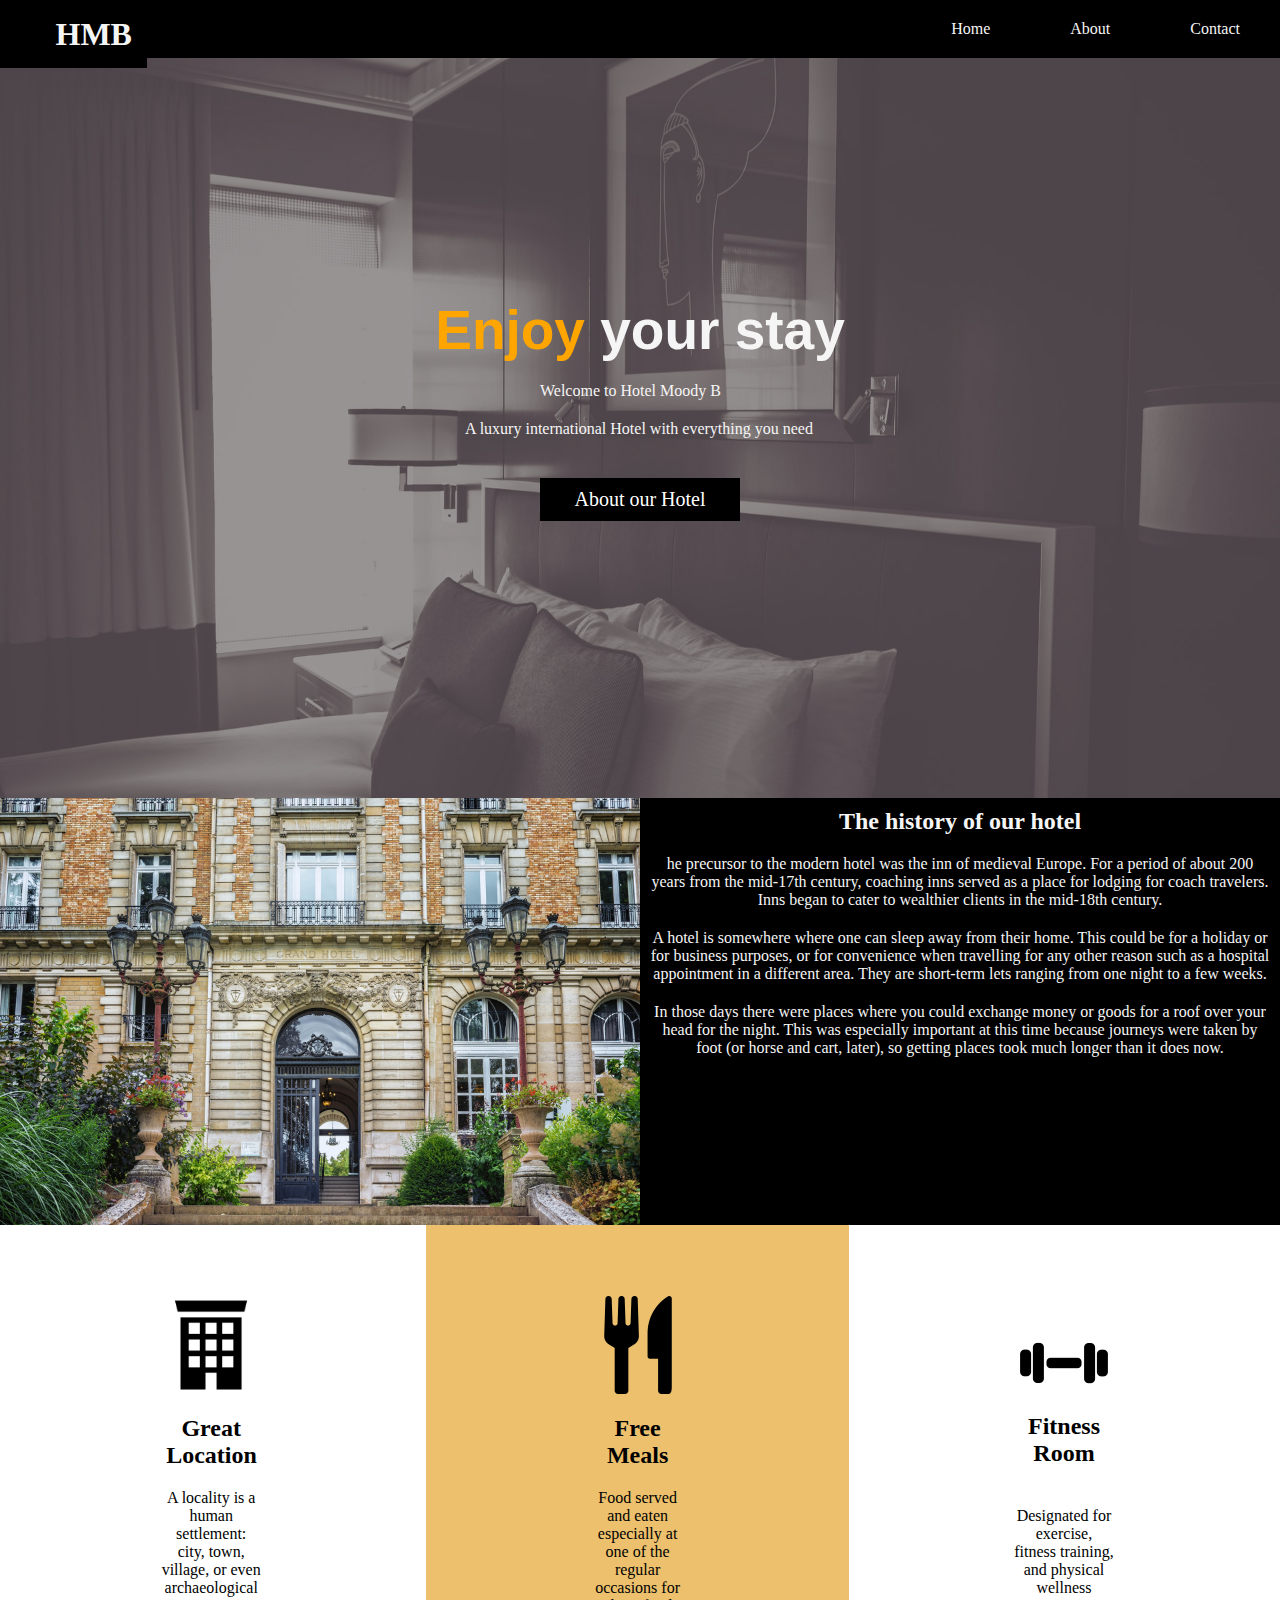
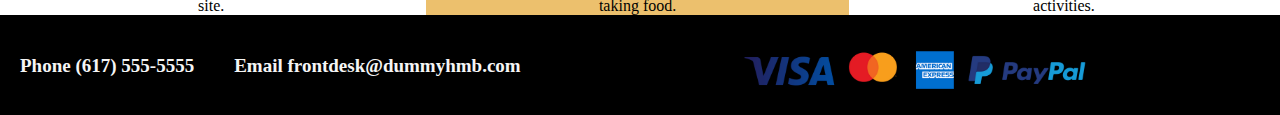
<file: index.html>
<!DOCTYPE html>
<html lang="en">
  <head>
    <meta charset="UTF-8" />
    <meta name="viewport" content="width=device-width, initial-scale=1.0" />
    <title>Hotel MB | Welcome</title>
    <link rel="stylesheet" href="navbar.css" />
    <link rel="stylesheet" href="main.css" />
  </head>
  <body>
    <header>
      <div>
        <nav id="navbar">
          <h1 id="logo"><a href="index.html">HMB</a></h1>
          <ul id="main-list">
            <li><a href="contact.html">Contact</a></li>

            <li><a href="about.html">About</a></li>
            <li><a href="index.html">Home</a></li>
          </ul>
        </nav>
      </div>
    </header>
    <main>
      <div id="showcase">
        <h1><span id="highlight">Enjoy</span> your stay</h1>
        <p id="firstp">Welcome to Hotel Moody B</p>
        <p id="secondp">
          A luxury international Hotel with everything you need
        </p>
        <a href="about.html" id="button">About our Hotel</a>
      </div>
      <section id="section-one">
        <div id="building-image">
          <img src="photo-1.jpg" alt="pic of a building" />
        </div>
        <div id="history">
          <h2>The history of our hotel</h2>
          <p class="historyp">
            he precursor to the modern hotel was the inn of medieval Europe. For
            a period of about 200 years from the mid-17th century, coaching inns
            served as a place for lodging for coach travelers. Inns began to
            cater to wealthier clients in the mid-18th century.
          </p>
          <p class="historyp">
            A hotel is somewhere where one can sleep away from their home. This
            could be for a holiday or for business purposes, or for convenience
            when travelling for any other reason such as a hospital appointment
            in a different area. They are short-term lets ranging from one night
            to a few weeks.
          </p>
          <p class="historyp">
            In those days there were places where you could exchange money or
            goods for a roof over your head for the night. This was especially
            important at this time because journeys were taken by foot (or horse
            and cart, later), so getting places took much longer than it does
            now.
          </p>
        </div>
      </section>
      <section>
        <div id="location">
          <img src="building-logo.png" alt="" />
          <h2 class="location-h1">Great Location</h2>
          <p class="locationp1">
            A locality is a human settlement: city, town, village, or even
            archaeological site.
          </p>
        </div>
        <div id="dining">
          <img src="dining.png" alt="" />
          <h2 class="dining-h1">Free Meals</h2>
          <p class="diningp1">
            Food served and eaten especially at one of the regular occasions for
            taking food.
          </p>
        </div>
        <div id="fitness">
          <img src="weights.png" alt="" />
          <h2 class="fitness-h1">Fitness Room</h2>
          <p class="fitnessp1">
            Designated for exercise, fitness training, and physical wellness
            activities.
          </p>
        </div>
      </section>
    </main>
    <footer>
      <section id="footer-section">
        <h2>Phone (617) 555-5555</h2>
        <h2>Email frontdesk@dummyhmb.com</h2>
        <img src="cards.png" alt="" />
      </section>
    </footer>
  </body>
</html>
</file>
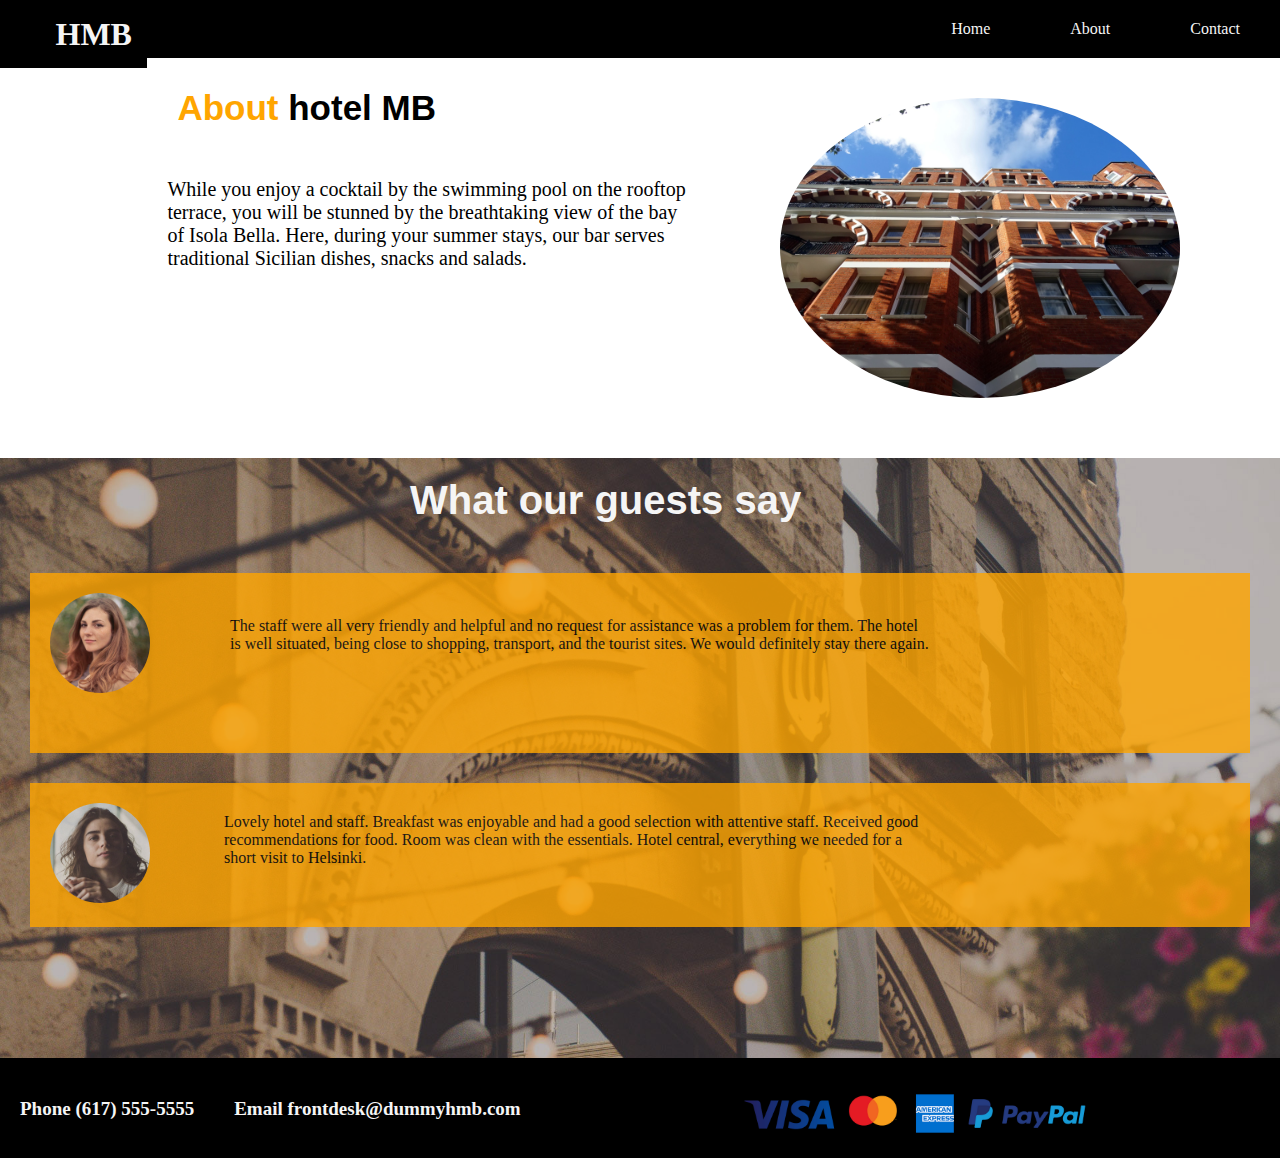
<file: about.html>
<!DOCTYPE html>
<html lang="en">
  <head>
    <meta charset="UTF-8" />
    <meta name="viewport" content="width=device-width, initial-scale=1.0" />
    <title>Hotel MB | About</title>
    <link rel="stylesheet" href="navbar.css" />
    <link rel="stylesheet" href="aboutstyle.css" />
  </head>
  <body>
    <header>
      <div>
        <nav id="navbar">
          <h1 id="logo"><a href="index.html">HMB</a></h1>
          <ul id="main-list">
            <li><a href="contact.html">Contact</a></li>

            <li><a href="about.html">About</a></li>
            <li><a href="index.html">Home</a></li>
          </ul>
        </nav>
      </div>
      </header>
      <main>
        <section id="section-one">
          <div>
            <h1><span class="highlight">About</span> hotel MB</h1>
            <p class="about-p">
              While you enjoy a cocktail by the swimming pool on the rooftop
              terrace, you will be stunned by the breathtaking view of the bay
              of Isola Bella. Here, during your summer stays, our bar serves
              traditional Sicilian dishes, snacks and salads.
            </p>
            <img src="photo-2.jpg" alt="pic of building" class="about-pic" />
          </div>
        </section>
        <section id="section-two">
          <div>
            <h2>What our guests say</h2>
            <div class="feedback">
              <div>
                <img src="person-1.jpg" alt="pic of a girl" />
              </div>
              <div>
                <p class="feedbackp1">
                  The staff were all very friendly and helpful and no request
                  for assistance was a problem for them. The hotel is well
                  situated, being close to shopping, transport, and the tourist
                  sites. We would definitely stay there again.
                </p>
              </div>
            </div>
            <div class="feedback">
              <img src="person-2.jpg" alt="pic of a girl" />
              <p class="feedbackp2">
                Lovely hotel and staff. Breakfast was enjoyable and had a good
                selection with attentive staff. Received good recommendations
                for food. Room was clean with the essentials. Hotel central,
                everything we needed for a short visit to Helsinki.
              </p>
            </div>
          </div>
        </section>
      </main>
    </header>
    <footer>
      <section id="footer-section">
        <h2>Phone (617) 555-5555</h2>
        <h2>Email frontdesk@dummyhmb.com</h2>
        <img src="cards.png" alt="" />
      </section>
    </footer>
  </body>
</html>
</file>
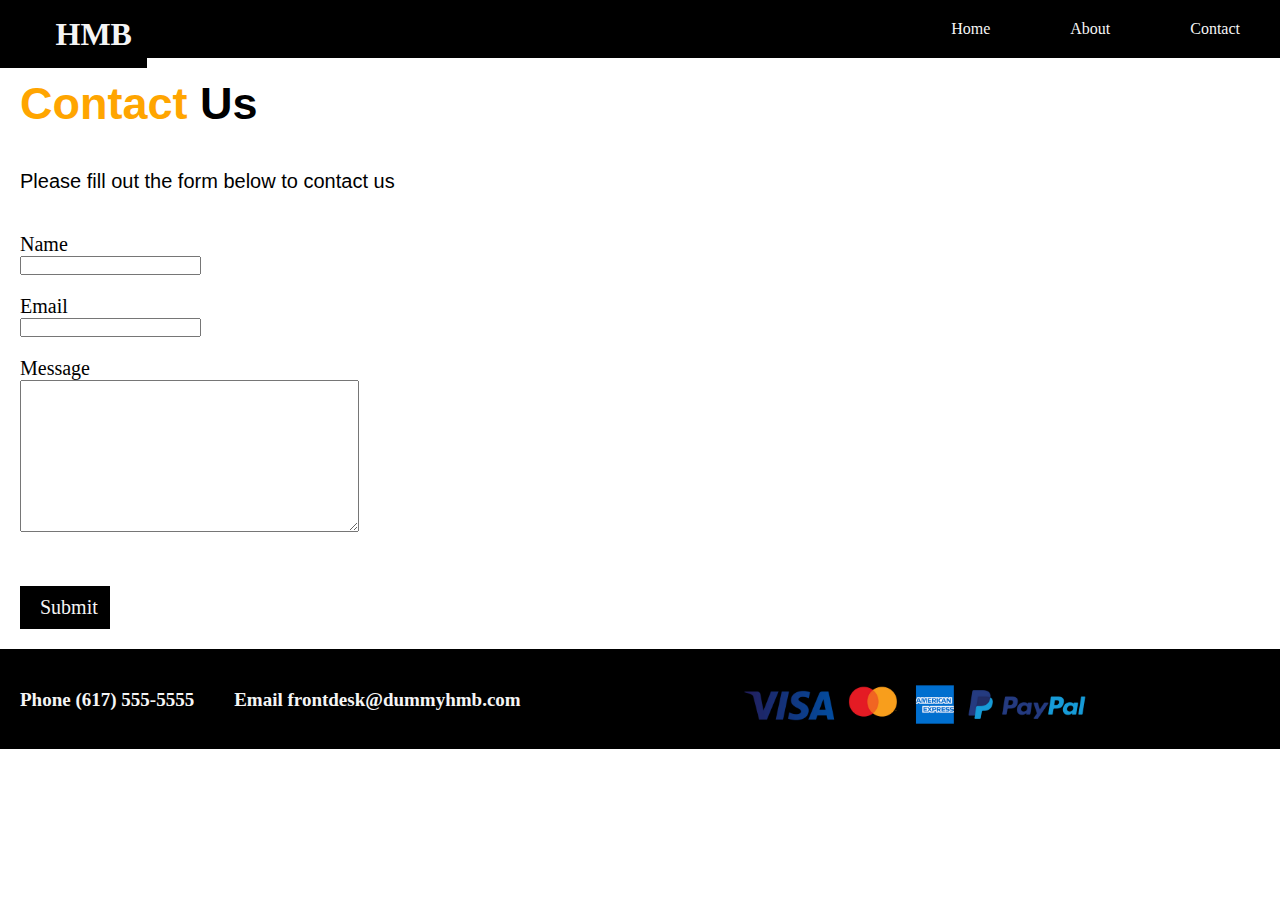
<file: contact.html>
<!DOCTYPE html>
<html lang="en">
  <head>
    <meta charset="UTF-8" />
    <meta name="viewport" content="width=device-width, initial-scale=1.0" />
    <title>Hotel MB | Contact</title>
    <link rel="stylesheet" href="navbar.css" />
    <link rel="stylesheet" href="contactstyle.css" />
  </head>
  <body>
    <header>
      <div>
        <nav id="navbar">
          <h1 id="logo"><a href="index.html">HMB</a></h1>
          <ul id="main-list">
            <li><a href="contact.html">Contact</a></li>

            <li><a href="about.html">About</a></li>
            <li><a href="index.html">Home</a></li>
          </ul>
        </nav>
      </div>
    </header>
    <main>
      <section id="section-one">
        <h1><span id="highlight">Contact</span> Us</h1>
        <p>Please fill out the form below to contact us</p>
        <form action="" id="form-group">
          <label for="name">Name</label>
          <input type="text" name="name" id="name" />
          <label for="email">Email</label>
          <input type="email" name="email" id="email" />
          <label for="message">Message</label>
          <textarea name="message" id="message" cols="40" rows="10"></textarea>
        </form>
        <a href="#" id="btn">Submit</a>
      </section>
    </main>
    <footer>
      <section id="footer-section">
        <h2>Phone (617) 555-5555</h2>
        <h2>Email frontdesk@dummyhmb.com</h2>
        <img src="cards.png" alt="" />
      </section>
    </footer>
  </body>
</html>
</file>
<file: navbar.css>
* {
  margin: 0;
  padding: 0;
  box-sizing: border-box;
}

#bavbar {
  background-color: black;
  height: 40px;
}
#navbar h1 {
  float: left;
}
#logo {
  background-color: black;
  padding: 15.5px;
}

#logo a {
  background: black;
  padding-left: 40px;
  color: whitesmoke;
  text-decoration: none;
}
#navbar #main-list {
  background: black;
  list-style: none;
  overflow: auto;
}
#main-list li {
  background: black;
  float: right;
  padding: 20px;
}
#main-list li a {
  color: whitesmoke;
  padding: 20px;
  text-decoration: none;
}
#main-list li a:hover {
  background: orange;
  color: black;
}
#footer-section {
  background-color: black;
  height: 100px;
  overflow: hidden;
  padding-top: 20px;
}
#footer-section h2 {
  color: whitesmoke;
  font-size: 19px;
  padding: 20px;
  float: left;
}
#footer-section img {
  width: 550px;
  display: block;
  padding-left: 200px;

  /* position: relative; */
  /* bottom: 70px; */
  /* left: 70%; */
}
</file>
<file: main.css>
* {
  margin: 0;
  padding: 0;
  box-sizing: border-box;
}
#showcase {
  background: url("showcase.jpg");
  background-size: cover;
  height: 740px;
}
#showcase h1 {
  color: whitesmoke;
  font-family: Verdana, Geneva, Tahoma, sans-serif;
  font-size: 55px;
  text-align: center;
  padding-top: 240px;
}
#highlight {
  color: orange;
}
#firstp {
  width: 200px;
  margin: auto;
  color: whitesmoke;
  padding: 20px 0px;
  font-family: "Times New Roman", Times, serif;
}
#secondp {
  width: 350px;
  margin: auto;
  color: whitesmoke;
  padding-bottom: 40px;
}

#showcase a {
  color: white;
  background-color: black;
  display: block;
  margin: auto;
  width: 200px;
  text-align: center;
  text-decoration: none;
  font-size: 20px;
  padding: 10px 0;
}
#showcase a:hover {
  background-color: orange;
  color: black;
}

#section-one {
  background-color: black;
  overflow: auto;
}
#building-image img {
  max-width: 50%;
  float: left;
}
#history h2,
.historyp {
  float: right;
  color: whitesmoke;
  text-align: center;
  width: 50%;
  padding: 10px;
}
#location {
  width: 33%;
  display: inline-block;
}
#location img {
  width: 100px;
  display: block;
  padding-top: 50px;
  margin: auto;
}
.location-h1 {
  width: 130px;
  text-align: center;
  padding: 20px;
  margin: auto;
}
.locationp1 {
  width: 100px;
  text-align: center;
  margin: auto;
}
#dining {
  width: 33%;
  display: inline-block;
  background-color: rgb(236, 192, 109);
  padding-top: 20px;
}
#dining img {
  width: 100px;
  display: block;
  padding-top: 50px;
  margin: auto;
  margin-top: 0;
}
.dining-h1 {
  width: 130px;
  text-align: center;
  padding: 20px;
  margin: auto;
}
.diningp1 {
  width: 100px;
  text-align: center;
  margin: auto;
}
#fitness {
  width: 33%;
  display: inline-block;
}
#fitness img {
  width: 100px;
  display: block;

  margin: auto;
}
.fitness-h1 {
  width: 130px;
  text-align: center;
  padding-bottom: 40px;
  margin: auto;
}
.fitnessp1 {
  width: 100px;
  text-align: center;
  margin: auto;
}
</file>
<file: aboutstyle.css>
* {
  margin: 0;
  padding: 0;
  box-sizing: border-box;
}
#section-one h1 {
  font-family: Verdana, Geneva, Tahoma, sans-serif;
  font-size: 35px;
  color: black
  display: block;
  max-width: 50%;
  padding: 30px;
}
.highlight {
  color: orange;
}
.about-p {
  max-width: 50%;
  padding: 20px;
  font-size: 20px;
  float: left;
}
#section-one {
  overflow: hidden;
}
#section-one img {
  max-width: 50%;
  height: 300px;
  float: right;
  padding: 0px;
  border-radius: 50%;
  position: relative;
  bottom: 60px;
  right: 100px;
}

#section-two {
  background: url("test-bg.jpg");
  background-size: cover;
  width: 100%;
  height: 600px;
}
#section-two h2 {
  font-family: Arial, Helvetica, sans-serif;
  color: whitesmoke;
  font-size: 40px;
  padding: 20px;
  width: 500px;
  margin: auto;
}
#section-two .feedback {
  background: orange;
  margin: 30px;
  padding: 20px;
  opacity: 0.8;
}
#section-two .feedback img {
  width: 100px;
  border-radius: 50px;
  display: inline-block;
}
#section-two .feedbackp1 {
  display: inline-block;
  text-align: left;
  position: relative;
  width: 700px;
  bottom: 80px;
  left: 180px;
}
#section-two .feedbackp2 {
  display: inline-block;
  text-align: left;
  position: relative;
  width: 700px;
  bottom: 40px;
  left: 70px;
}
</file>
<file: contactstyle.css>
#section-one h1 {
  font-family: Verdana, Geneva, Tahoma, sans-serif;
  font-size: 45px;
  padding: 20px;
}
#highlight {
  color: orange;
}
#section-one p {
  font-family: Arial, Helvetica, sans-serif;
  font-size: 20px;
  padding: 20px;
}
#section-one label {
  display: block;
  font-size: 20px;
  padding-top: 20px;
  padding-left: 20px;
}
#name,
#email,
#message {
  margin-left: 20px;
}
#message {
  margin-bottom: 30px;
}
#btn {
  display: block;
  background-color: black;
  padding: 10px 20px;
  margin: 20px;
  margin-bottom: 20px;
  width: 90px;
  color: whitesmoke;
  text-decoration: none;
  font-size: 20px;
}
#btn:hover {
  background-color: orange;
  color: black;
}
</file>
